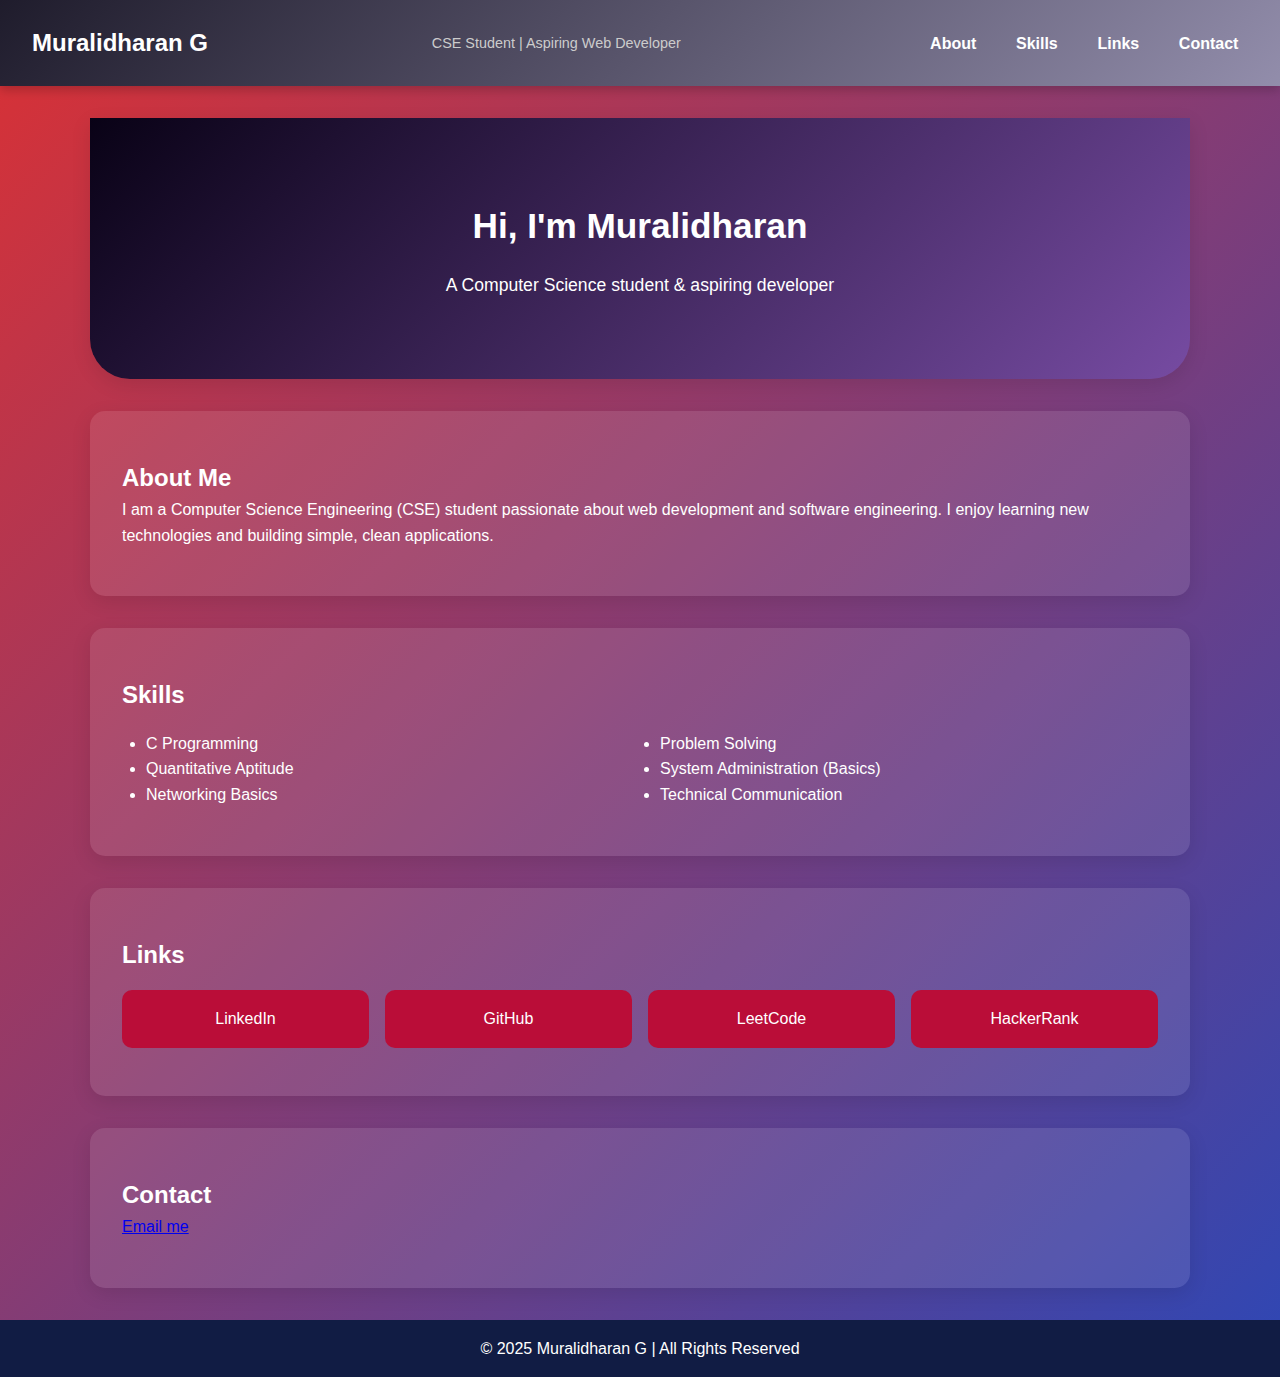
<file: index.html>
<!DOCTYPE html>
<html lang="en">
<head>
  <meta charset="UTF-8" />
  <meta name="viewport" content="width=device-width, initial-scale=1.0" />
  <link rel="stylesheet" href="style.css" />
  <title>My Portfolio</title>
 
</head>
<body>

  <header>
    <h1>Muralidharan G</h1>
    <p style="font-size:0.9rem; color:#ccc;">CSE Student | Aspiring Web Developer</p>
    <nav>
      <a href="#about">About</a>
      <a href="#skills">Skills</a>
      <a href="#links">Links</a>
      <a href="#contact">Contact</a>
    </nav>
  </header>

  <section class="hero">
    <h2>Hi, I'm Muralidharan</h2>
    <p>A Computer Science student & aspiring developer</p>
  </section>

  <section id="about">
    <h2>About Me</h2>
    <p>
      I am a Computer Science Engineering (CSE) student passionate about web development and software engineering.
      I enjoy learning new technologies and building simple, clean applications.
    </p>
  </section>

  <section id="skills">
    <h2>Skills</h2>
    <ul style="margin-top:1rem; padding-left:1.5rem; columns:2;">
      <li>C Programming</li>
      <li>Quantitative Aptitude</li>
      <li>Networking Basics</li>
      <li>Problem Solving</li>
      <li>System Administration (Basics)</li>
      <li>Technical Communication</li>
    </ul>
  </section>

  <section id="links">
    <h2>Links</h2>
    <div class="links" style="display:grid; grid-template-columns: repeat(auto-fit, minmax(220px,1fr)); gap:1rem; margin-top:1rem;">
      <a href="https://www.linkedin.com/in/muralidharan-g-a17b16389/" class="linkedin" target="_blank">LinkedIn</a>
      <a href="https://github.com/muralidharan-07" class="github" target="_blank">GitHub</a>
      <a href="https://leetcode.com/u/muralidharan-15/" class="leetcode" target="_blank">LeetCode</a>
      <a href="https://www.hackerrank.com/profile/muralidharang_c1" class="hackerrank" target="_blank">HackerRank</a>
    </div>
  </section>

  <section id="contact">
    <h2>Contact</h2>
    <a href="mailto:muralidharang.cs24@bitsathy.ac.in">Email me</a>
  </section>

  <footer>
    <p>© 2025 Muralidharan G | All Rights Reserved</p>
  </footer>

</body>
</html>
</file>
<file: style.css>
* {
      margin: 0;
      padding: 0;
      box-sizing: border-box;
      font-family: Arial, sans-serif;
    }

    body {
      line-height: 1.6;
      color: #fff;
      background: linear-gradient(135deg, #da3134, #2e47b5);
    }

    header {
      background: linear-gradient(135deg, #1f1c2c, #928dab);
      color: #fff;
      padding: 1.5rem 2rem;
      display: flex;
      justify-content: space-between;
      align-items: center;
      flex-wrap: wrap;
      box-shadow: 0 4px 10px rgba(0,0,0,0.2);
    }

    header h1 {
      font-size: 1.5rem;
    }

    nav a {
      color: #fff;
      margin-left: 1rem;
      text-decoration: none;
      font-weight: bold;
      padding: 0.3rem 0.6rem;
      border-radius: 5px;
      transition: background 0.3s;
    }

    nav a:hover {
      background: rgba(255,255,255,0.2);
    }

    section {
      padding: 3rem 2rem;
      max-width: 1100px;
      margin: 2rem auto;
      background: rgba(255,255,255,0.1);
      border-radius: 15px;
      box-shadow: 0 6px 20px rgba(0,0,0,0.1);
      color: #fff;
    }

    .hero {
      text-align: center;
      padding: 5rem 2rem;
      background: linear-gradient(135deg, #090216, #764ba2);
      color: #fff;
      border-radius: 0 0 40px 40px;
    }

    .hero h2 {
      font-size: 2.2rem;
      margin-bottom: 1rem;
    }

    .hero p {
      font-size: 1.1rem;
    }

    footer {
      background: #111c44;
      color: #fff;
      text-align: center;
      padding: 1rem;
      margin-top: 2rem;
    }

    /* Links section styling */
    .links a {
      text-decoration: none;
      padding: 1rem;
      color: #fff;
      border-radius: 10px;
      text-align: center;
      display: block;
      transition: transform 0.2s;
    }

    .links a:hover {
      transform: scale(1.05);
    }

    .linkedin { background: #ba0d38; }
    .github { background: #ba0d38; }
    .leetcode { background: #ba0d38; color:#000; }
    .hackerrank { background: #ba0d38; color:#000; }
</file>
